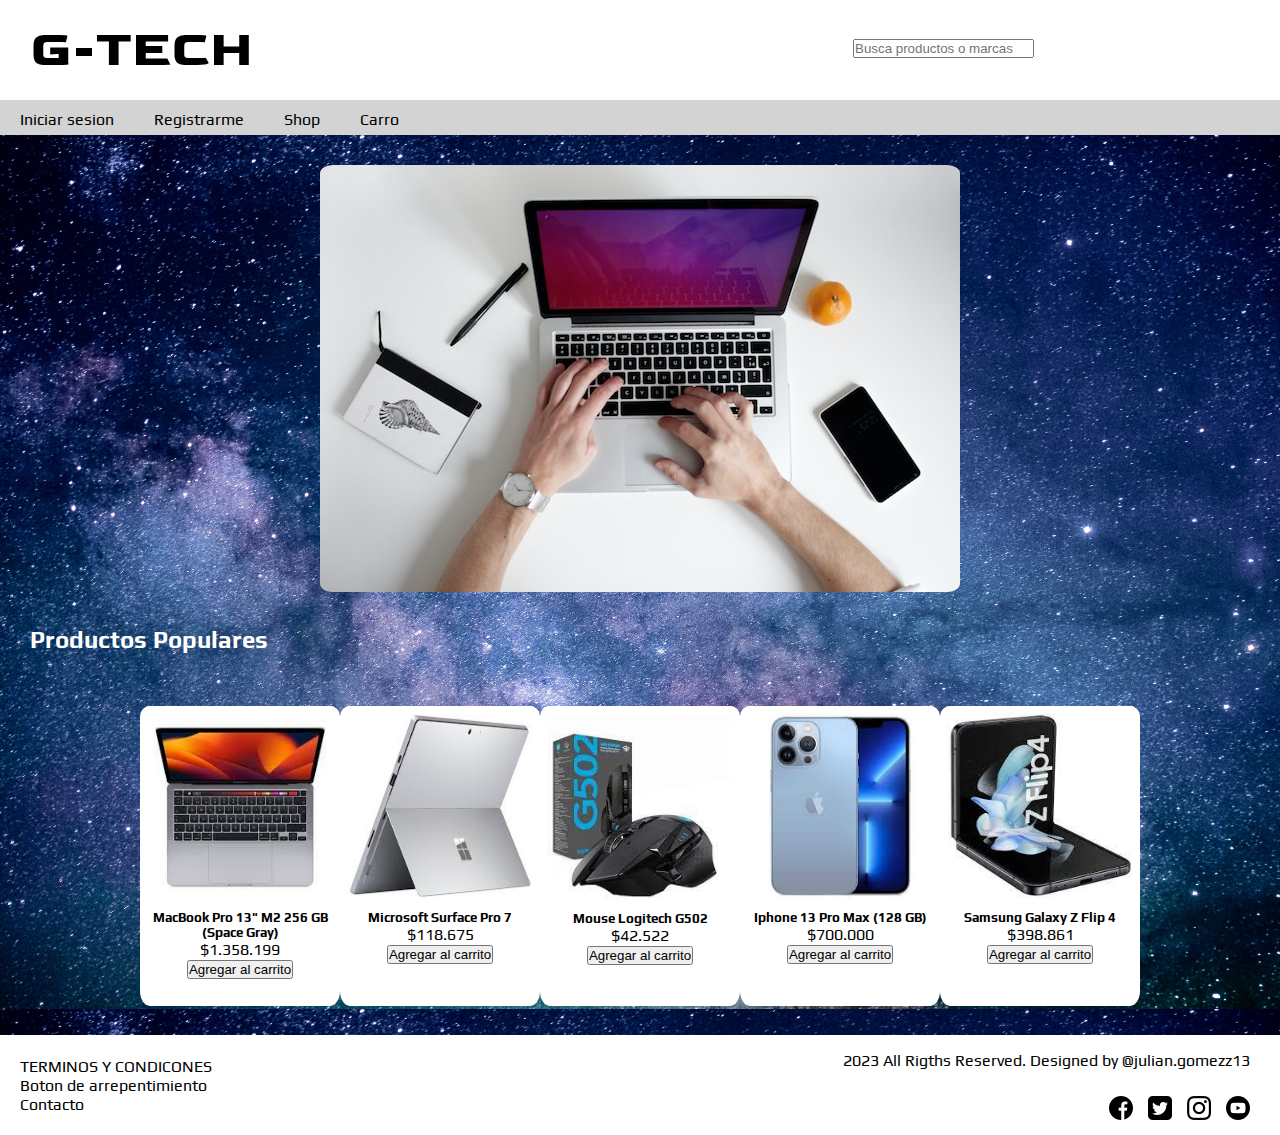
<file: index.html>
<!DOCTYPE html>
<html lang="en">

<head>
    <meta charset="UTF-8">
    <meta name="viewport" content="width=device-width, initial-scale=1.0">
    <title>G-TECH</title>
    <link rel="preconnect" href="https://fonts.googleapis.com">
    <link rel="preconnect" href="https://fonts.gstatic.com" crossorigin>
    <link href="https://fonts.googleapis.com/css2?family=Goldman&family=Play&display=swap" rel="stylesheet">
    <link rel="stylesheet" href="./css/style.css">
</head>

<body>
    <header>
        <div class="div-index">
            <h1>G-TECH</h1>
            <form action="">
                <label for="barra buscadora"></label>
                <input type="search" id="barra buscadora" placeholder="Busca productos o marcas">
            </form>
        </div>
        <nav class="headernav-index">
            <ul>
                <li>
                    <a href="./pages/iniciar-sesion.html">Iniciar sesion</a>
                </li>
                <li>
                    <a href="./pages/registrarse.html">Registrarme</a>
                </li>
                <li>
                    <a href="./pages/shop.html">Shop</a>
                </li>
                <li>
                    <a href="./pages/carro.html">Carro</a>
                </li>
            </ul>
        </nav>
    </header>
    <!-- INICIO DE MAIN -->
    <main>
        <div class="main-div">
            <section class="sectionprincipal-index">
                <div class="imagen-principal">
                    <img src="./assets/img/imagen-principal.jpg" alt="">
                </div>
            </section>
            <div class="productos-populares">
                <h2>Productos Populares</h2>
            </div>
            <section class="section-cards">
                <div class="card-1">
                    <img src="./assets/img/macbook 1.jfif" alt="">
                    <div class="card-body">
                        <h5>MacBook Pro 13" M2 256 GB (Space Gray)</h5>
                        <p>$1.358.199</p>
                        <a href=""><button>Agregar al carrito</button></a>
                    </div>
                </div>
                <div class="card-2">
                    <img src="./assets/img/microsoft surface.jfif" alt="">
                    <div class="card-body">
                        <h5>Microsoft Surface Pro 7</h5>
                        <p>$118.675</p>
                        <a href=""><button>Agregar al carrito</button></a>
                    </div>
                </div>
                <div class="card-3">
                    <img src="./assets/img/mouse-logi-card.jpg" alt="">
                    <div class="card-body">
                        <h5>Mouse Logitech G502</h5>
                        <p>$42.522</p>
                        <a href=""><button>Agregar al carrito</button></a>
                    </div>
                </div>
                <div class="card-4">
                    <img src="./assets/img/IPHONE 13 PRO MAX.jfif" alt="">
                    <div class="card-body">
                        <h5>Iphone 13 Pro Max (128 GB)</h5>
                        <p>$700.000</p>
                        <a href=""><button>Agregar al carrito</button></a>
                    </div>
                </div>
                <div class="card-5">
                    <img src="./assets/img/samsung.jfif" alt="">
                    <div class="card-body">
                        <h5>Samsung Galaxy Z Flip 4</h5>
                        <p>$398.861</p>
                        <a href=""><button>Agregar al carrito</button></a>
                    </div>
                </div>
            </section>
    </main>
    <!-- INICIO DE FOOTER -->
    <footer class="footer-index">
        <div class="footer-items">
            <ul>
                <li><a href="">TERMINOS Y CONDICONES</a></li>
                <li><a href="">Boton de arrepentimiento</a></li>
                <li><a href="">Contacto</a></li>
            </ul>
        </div>
        <div class="footer-rigths">
            <p>2023 All Rigths Reserved. Designed by @julian.gomezz13</p>
        </div>
        <div class="footer-icons">
            <ul>
                <li><a href=""><img src="./assets/img/facebook.png" alt=""></a></li>
                <li><a href=""><img src="./assets/img/signo-de-twitter.png" alt=""></a></li>
                <li><a href=""><img src="./assets/img/instagram.png" alt=""></a></li>
                <li><a href=""><img src="./assets/img/youtube.png" alt=""></a></li>
            </ul>
        </div>
    </footer>
</body>

</html>
</file>
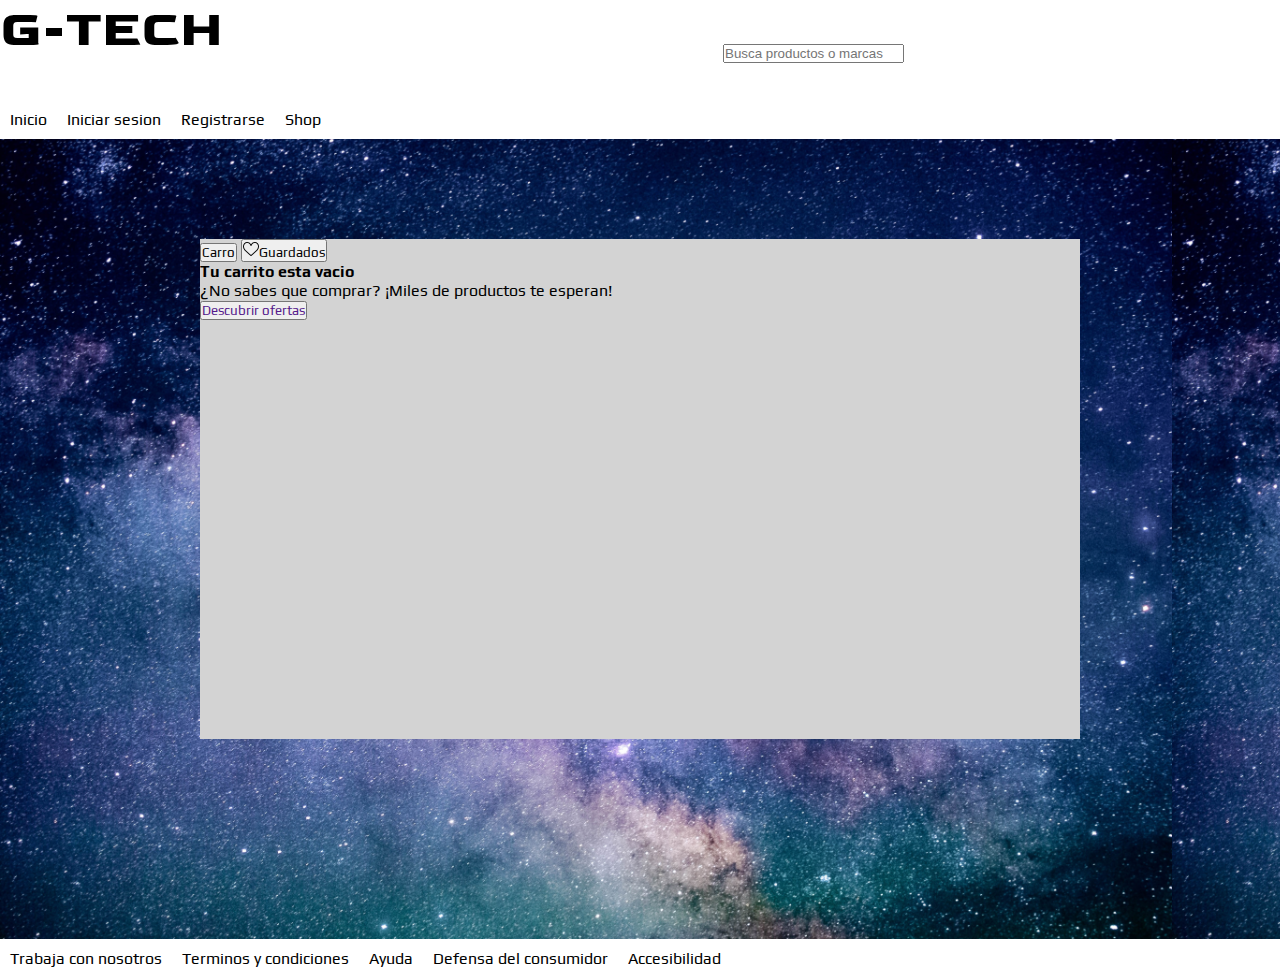
<file: pages/carro.html>
<!DOCTYPE html>
<html lang="en">
<head>
    <meta charset="UTF-8">
    <meta name="viewport" content="width=device-width, initial-scale=1.0">
    <title>G-TECH | Carro</title>
    <link rel="preconnect" href="https://fonts.googleapis.com">
    <link rel="preconnect" href="https://fonts.gstatic.com" crossorigin>
    <link href="https://fonts.googleapis.com/css2?family=Goldman&family=Play&display=swap" rel="stylesheet">
    <link rel="stylesheet" href="../css/style.css">
</head>
<body>
    <header>
            <nav class="headernav-carro">
                <h1>G-TECH</h1>
                <form action="">
                                <label for="barra buscadora"></label>
                                <input type="search" id="barra buscadora" placeholder="Busca productos o marcas">
                </form>
            </nav>
            <div class="header-carro">
                <ul>
                    <li><a href="../index.html">Inicio</a></li>
                    <li><a href="iniciar-sesion.html">Iniciar sesion</a></li>
                    <li><a href="registrarse.html">Registrarse</a></li>
                    <li><a href="shop.html">Shop</a></li>
                </ul>
            </div>
    </header>
    <!-- INICIO DE MAIN -->
    <main>
        <section class="section-principal">
            <div class="maindiv-carro">
                <button>Carro</button>
                <button><img src="../assets/img/me-gusta.png" alt="">Guardados</button>
                <h4>Tu carrito esta vacio</h4>
                <p>¿No sabes que comprar? ¡Miles de productos te esperan!</p>
                <button><a href="">Descubrir ofertas</a></button>
        </section>
    </main>
    <!-- INICIO DE FOOTER -->
    <footer>
        <section class="footer-carro">
                <ul>
                    <li><a href="">Trabaja con nosotros</a></li>
                    <li><a href="">Terminos y condiciones</a></li>
                    <li><a href="">Ayuda</a></li>
                    <li><a href="">Defensa del consumidor</a></li>
                    <li><a href="">Accesibilidad</a></li>
                </ul>
        </section>
    </footer>
</body>
</html>
</file>
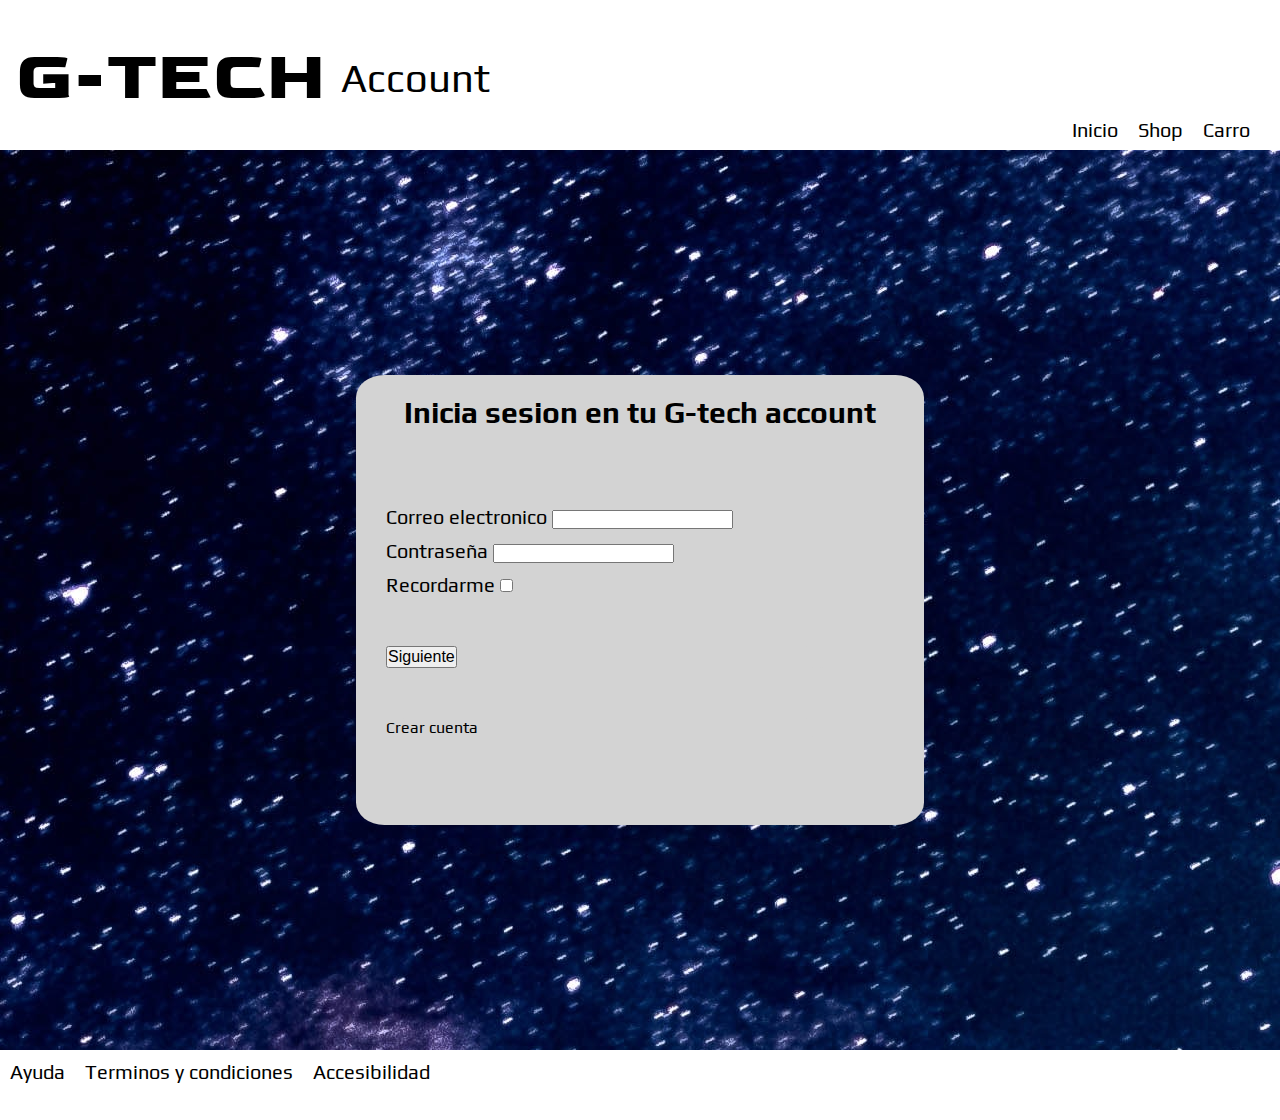
<file: pages/iniciar-sesion.html>
<!DOCTYPE html>
<html lang="en">

<head>
    <meta charset="UTF-8">
    <meta name="viewport" content="width=device-width, initial-scale=1.0">
    <title>G-TECH | Iniciar Sesion</title>
    <link rel="preconnect" href="https://fonts.googleapis.com">
    <link rel="preconnect" href="https://fonts.gstatic.com" crossorigin>
    <link href="https://fonts.googleapis.com/css2?family=Goldman&family=Play&display=swap" rel="stylesheet">
    <link rel="stylesheet" href="../css/style.css">
</head>

<body>
    <header class="header-iniciar">
        <div class="div-iniciar">
            <h1>G-TECH</h1>
            <p>Account</p>
        </div>
        <section class="navbar-iniciar">
            <ul>
                <li><a href="../index.html">Inicio</a></li>
                <li><a href="shop.html">Shop</a></li>
                <li><a href="carro.html">Carro</a></li>
            </ul>
        </section>
    </header>
    <!-- INICIO DE MAIN -->
    <main>
        <section class="sectionprincipal-iniciarsesion">
            <div>
                <h2>Inicia sesion en tu G-tech account</h2>
                <form action="">
                                    <ul>
                                        <li>
                                        <label for="mail">Correo electronico</label>
                                        <input type="email" id="mail">
                                        </li>
                                        <li>
                                        <label for="contraseña">Contraseña</label>
                                        <input type="password" id="contraseña">
                                        </li>
                                        <li>
                                        <label for="recordar">Recordarme</label>
                                        <input type="checkbox" id="recordar">
                                        </li>
                                    </ul>
                    </form>
                    <div>
                        <button><a href="">Siguiente</a></button>
                    </div>
                    <div>
                        <a href="registrarse.html">Crear cuenta</a>
                    </div>
            </div>
        </section>
    </main>
    <!-- INICIO DE FOOTER -->
    <footer>
        <section class="footer-iniciar">
            <ul>
                <li><a href="">Ayuda</a></li>
                <li><a href="">Terminos y condiciones</a></li>
                <li><a href="">Accesibilidad</a></li>
            </ul>
        </section>
    </footer>
</html>
</file>
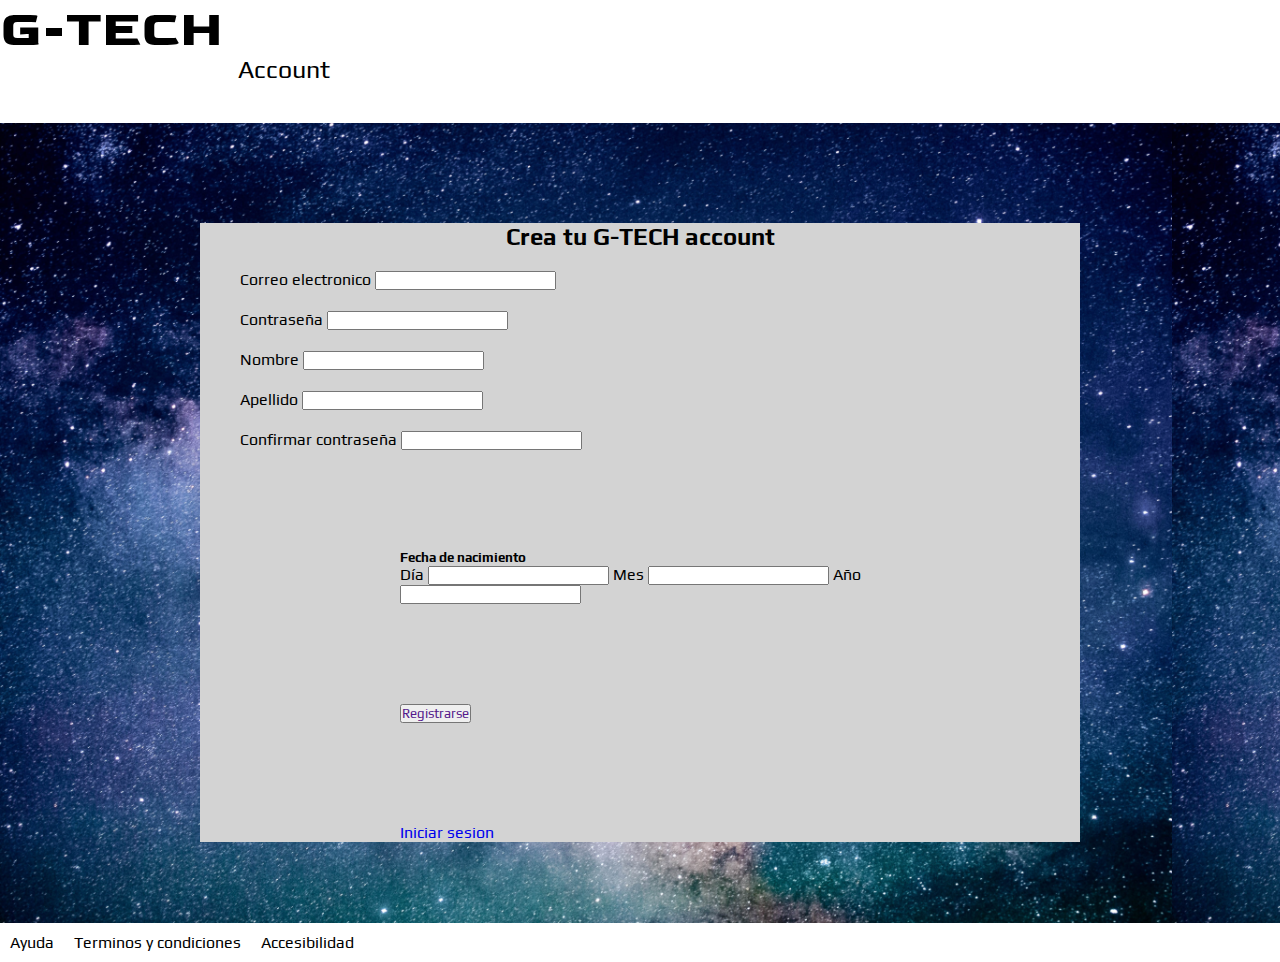
<file: pages/registrarse.html>
<!DOCTYPE html>
<html lang="en">
<head>
    <meta charset="UTF-8">
    <meta name="viewport" content="width=device-width, initial-scale=1.0">
    <title>G-TECH | Registrarse</title>
    <link rel="preconnect" href="https://fonts.googleapis.com">
    <link rel="preconnect" href="https://fonts.gstatic.com" crossorigin>
    <link href="https://fonts.googleapis.com/css2?family=Goldman&family=Play&display=swap" rel="stylesheet">
    <link rel="stylesheet" href="../css/style.css">
</head>
<body>
    <header>
        <div class="div-regi">
            <h1>G-TECH</h1>
            <p>Account</p>
        </div>
        <section class="header-regi">
                    <ul>
                        <li><a href="../index.html">Inicio</a></li>
                        <li><a href="shop.html">Shop</a></li>
                        <li><a href="carro.html">Carro</a></li>
                    </ul>
                
        </section>
    <!-- INICIO DE MAIN -->
    <main>
        <section class="section-principal">
                <div>
                    <h2>Crea tu G-TECH account</h2>
                    <form action="">
                                    <ul>
                                        <li>
                                            <label for="">Correo electronico</label>
                                            <input type="email">
                                        </li>
                                        <li>
                                            <label for="">Contraseña</label>
                                            <input type="password">
                                        </li>
                                        <li>
                                            <label for="">Nombre</label>
                                            <input type="text">
                                        </li>
                                        <li>
                                            <label for="">Apellido</label>
                                            <input type="text">
                                        </li>
                                        <li>
                                            <label for="">Confirmar contraseña</label>
                                            <input type="password">
                                        </li>
                                    </ul>
                                <div>
                                    <h5>Fecha de nacimiento</h5>
                                    <label for="dia">Día</label>
                                    <input type="number" id="dia">
                                    <label for="mes">Mes</label>
                                    <input type="number" id="mes">
                                    <label for="año">Año</label>
                                    <input type="number" id="año">
                                </div>
                            </form>
                        <div>
                            <button><a href="">Registrarse</a></button>
                        </div>
                        <div>
                            <a href="iniciar-sesion.html">Iniciar sesion</a>
                        </div>
        </section>
    </main>
    <!-- INICIO DE FOOTER -->
    <footer>
        <section class="footer-regi">
                <ul>
                    <li><a href="">Ayuda</a></li>
                    <li><a href="">Terminos y condiciones</a></li>
                    <li><a href="">Accesibilidad</a></li>
                </ul>
        </section>
    </footer>
</body>
</html>
</file>
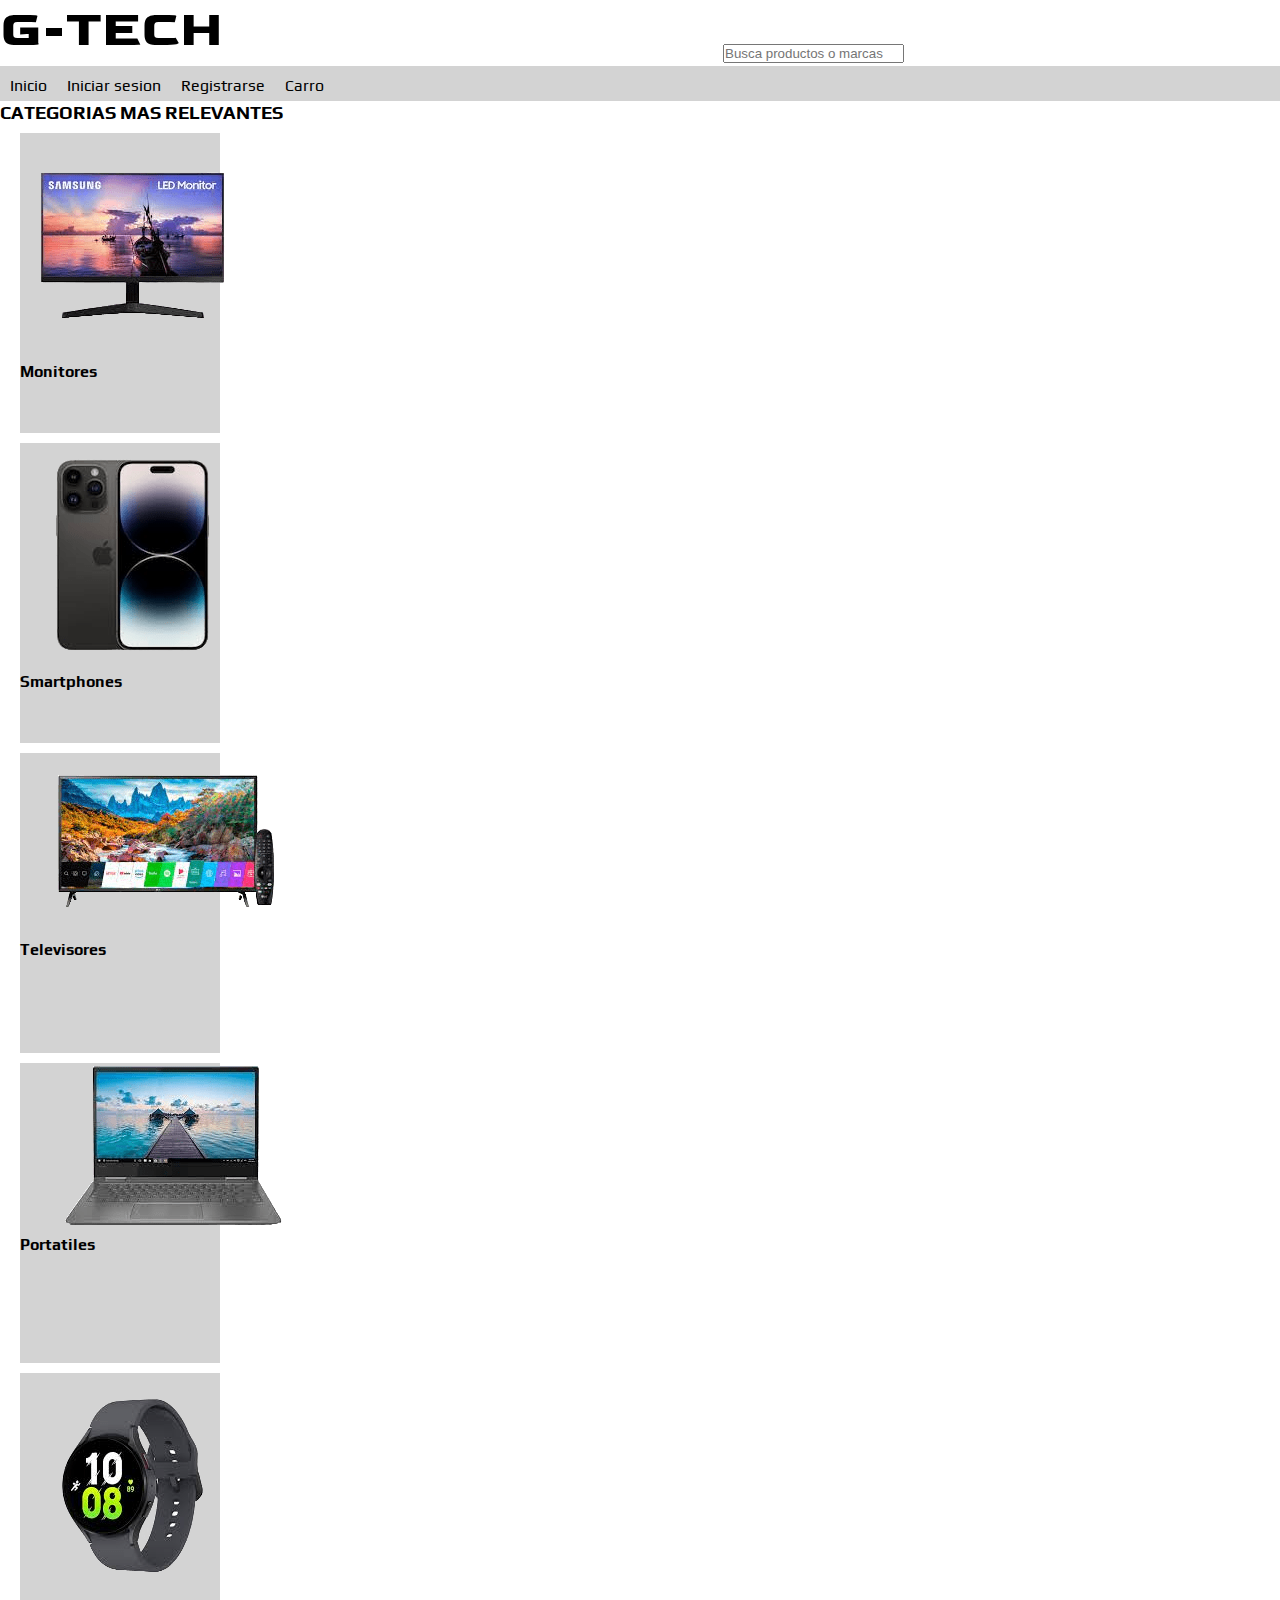
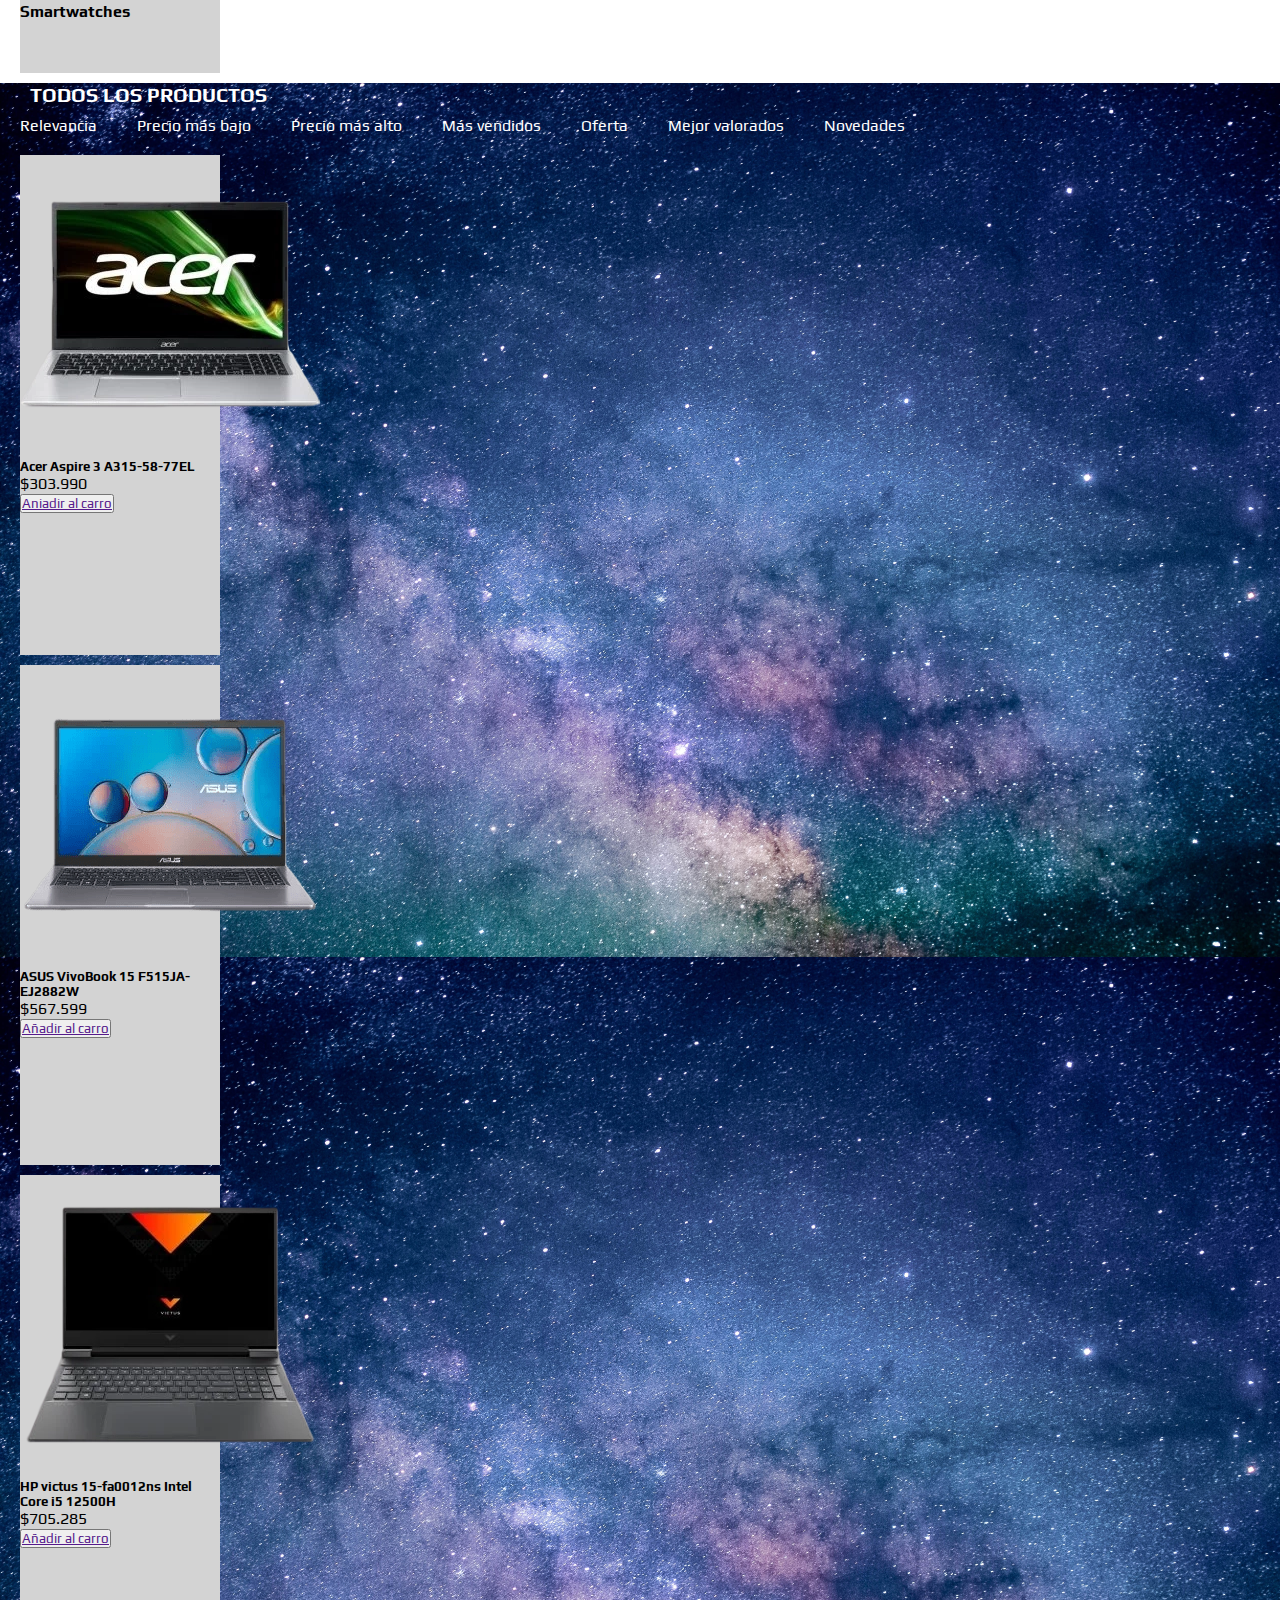
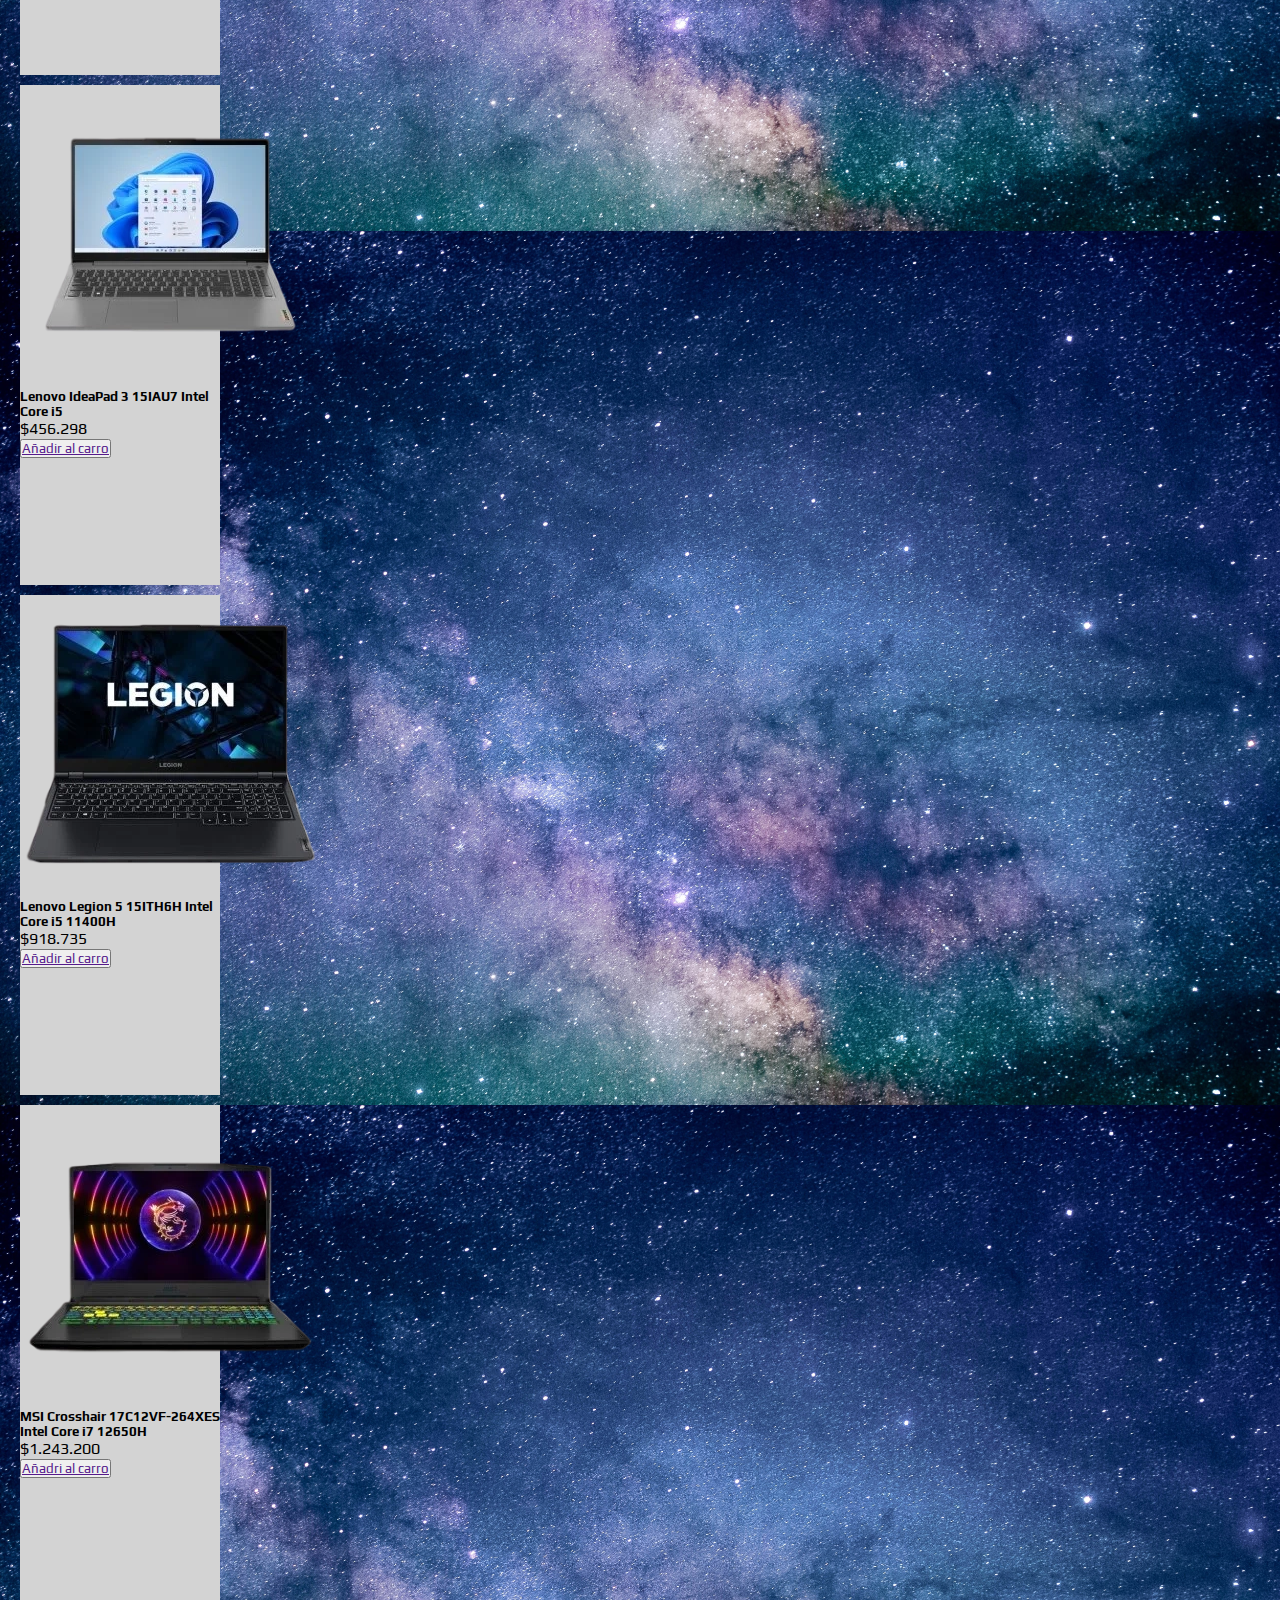
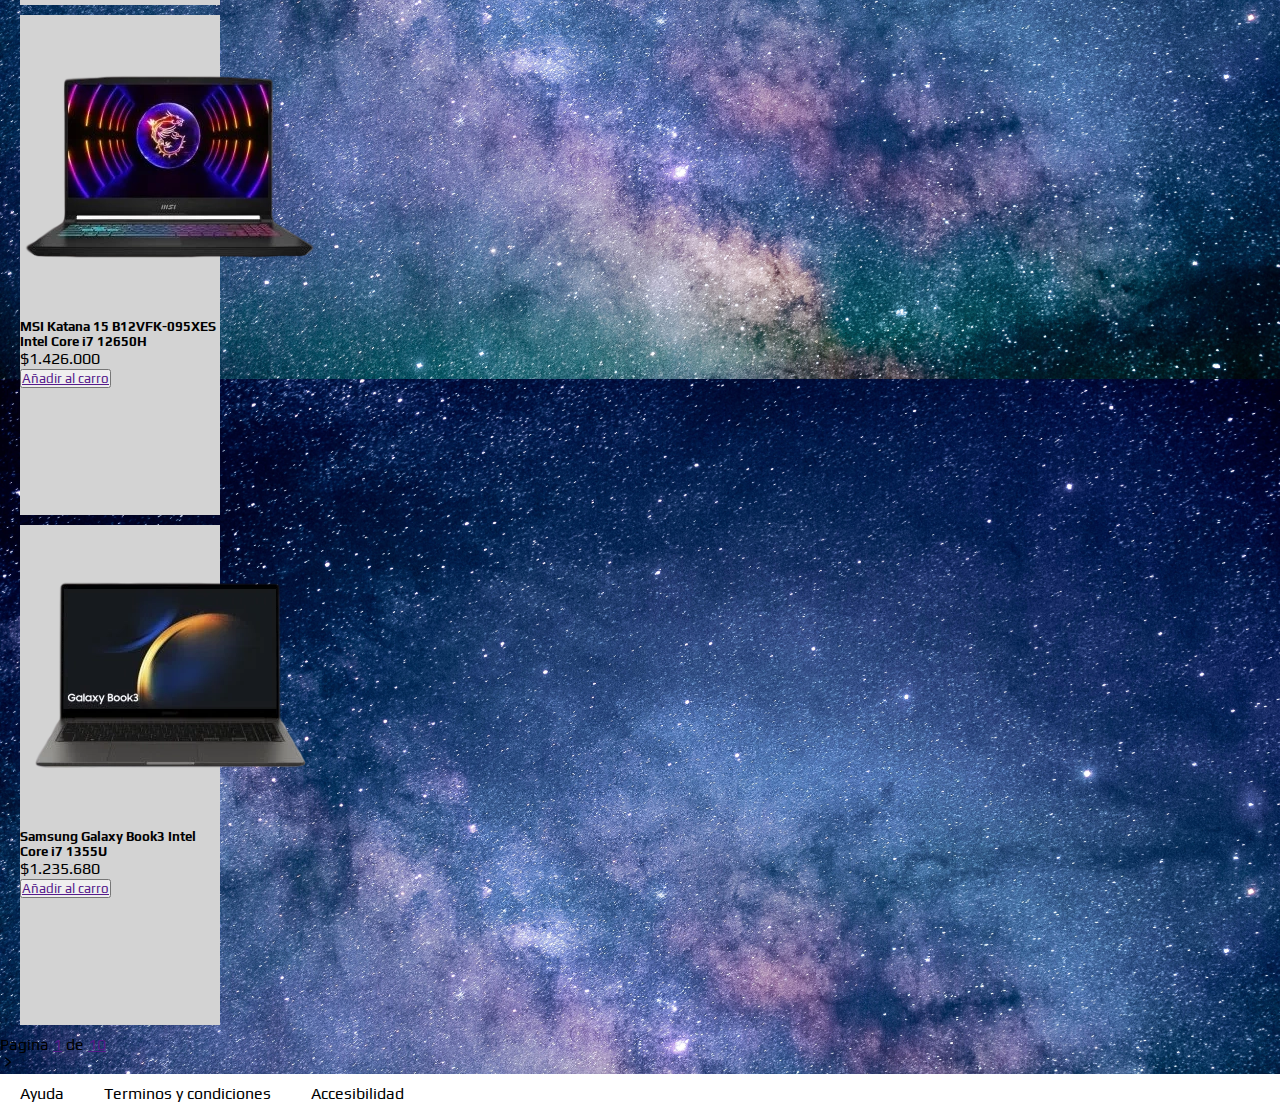
<file: pages/shop.html>
<!DOCTYPE html>
<html lang="en">
<head>
    <meta charset="UTF-8">
    <meta name="viewport" content="width=device-width, initial-scale=1.0">
    <title>G-TECH | Shop</title>
    <link rel="preconnect" href="https://fonts.googleapis.com">
    <link rel="preconnect" href="https://fonts.gstatic.com" crossorigin>
    <link href="https://fonts.googleapis.com/css2?family=Goldman&family=Play&display=swap" rel="stylesheet">
    <link rel="stylesheet" href="../css/style.css">
</head>
<body>
    <header>
            <nav class="headernav-shop">
                <h1>G-TECH</h1>
                <form action="">
                                <label for="barra buscadora"></label>
                                <input type="search" id="barra buscadora" placeholder="Busca productos o marcas">
                </form>
            </nav>
                <div class="maindiv-shop">
                    <ul>
                        <li><a href="../index.html">Inicio</a></li>
                        <li><a href="iniciar-sesion.html">Iniciar sesion</a></li>
                        <li><a href="registrarse.html">Registrarse</a></li>
                        <li><a href="carro.html">Carro</a></li>
                    </ul>
                </div>
    </header>
            <!-- INICIO DE MAIN -->
            <main>
                <section class="sectioncat-shop">
                    <h3>CATEGORIAS MAS RELEVANTES</h3>
                    <div class="cards-shop">
                        <img src="../assets/img/monitores-categorie.png" alt="">
                        <h4>Monitores</h4>
                    </div>
                    <div class="cards-shop">
                        <img src="../assets/img/smartphones-categorie.png" alt="">
                        <h4>Smartphones</h4>
                    </div>
                    <div class="cards-shop">
                        <img src="../assets/img/televisores-categorie.png" alt="">
                        <h4>Televisores</h4>
                    </div>
                    <div class="cards-shop">
                        <img src="../assets/img/portatiles categorie.png" alt="">
                        <h4>Portatiles</h4>
                    </div>
                    <div class="cards-shop">
                        <img src="../assets/img/smartwatch-categorie.png" alt="">
                        <h4>Smartwatches</h4>
                    </div>
                </section>
                <section class="section-products">
                        <h3>TODOS LOS PRODUCTOS</h3>
                        <div>
                            <ul>
                                <li>Relevancia</li>
                                <li>Precio más bajo</li>
                                <li>Precio más alto</li>
                                <li>Más vendidos</li>
                                <li>Oferta</li>
                                <li>Mejor valorados</li>
                                <li>Novedades</li>
                            </ul>
                        </div>
                        <div class="cards-products">
                            <img src="../assets/img/acer-aspire3-transformed.png" alt="">
                            <h5>Acer Aspire 3 A315-58-77EL</h5>
                            <p>$303.990</p>
                            <button><a href="">Aniadir al carro</a></button>
                        </div>
                        <div class="cards-products">
                            <img src="../assets/img/asus-vivobook-15-transformed.png" alt="">
                            <h5>ASUS VivoBook 15 F515JA-EJ2882W</h5>
                            <p>$567.599</p>
                            <button><a href="">Añadir al carro</a></button>
                        </div>
                        <div class="cards-products">
                            <img src="../assets/img/hp-victus-transformed.png" alt="">
                            <h5>HP victus 15-fa0012ns Intel Core i5 12500H</h5>
                            <p>$705.285</p>
                            <button><a href="">Añadir al carro</a></button>
                        </div>
                        <div class="cards-products">
                            <img src="../assets/img/lenovo-ideapad-3-transformed.png" alt="">
                            <h5>Lenovo IdeaPad 3 15IAU7 Intel Core i5</h5>
                            <p>$456.298</p>
                            <button><a href="">Añadir al carro</a></button>
                        </div>
                        <div class="cards-products">
                            <img src="../assets/img/lenovo-legion5-transformed.png" alt="">
                            <h5>Lenovo Legion 5 15ITH6H Intel Core i5 11400H</h5>
                            <p>$918.735</p>
                            <button><a href="">Añadir al carro</a></button>
                        </div>
                        <div class="cards-products">
                            <img src="../assets/img/msi-crosshair17-jpg-transformed.png" alt="">
                            <h5>MSI Crosshair 17C12VF-264XES Intel Core i7 12650H</h5>
                            <p>$1.243.200</p>
                            <button><a href="">Añadri al carro</a></button>
                        </div>
                        <div class="cards-products">
                            <img src="../assets/img/msi-katana15-b12-transformed.png" alt="">
                            <h5>MSI Katana 15 B12VFK-095XES Intel Core i7 12650H</h5>
                            <p>$1.426.000</p>
                            <button><a href="">Añadir al carro</a></button>
                        </div>
                        <div class="cards-products">
                            <img src="../assets/img/samsung-galaxy-book3-transformed.png" alt="">
                            <h5>Samsung Galaxy Book3 Intel Core i7 1355U</h5>
                            <p>$1.235.680</p>
                            <button><a href="">Añadir al carro</a></button>
                        </div>
                        <p>Pagina <a href="">1</a> de <a href="">10</a></p>
                        <img src="../assets/img/proximo.png" alt="">
                </section>
            </main>
            <!-- INICIO DE FOOTER -->
            <footer class="footer-shop">
                <ul>
                    <li><a href="">Ayuda</a></li>
                    <li><a href="">Terminos y condiciones</a></li>
                    <li><a href="">Accesibilidad</a></li>
                </ul>
            </footer>
</body>
</html>
</file>
<file: css/style.css>
/*FUENTES
font-family: 'Goldman', cursive;
font-family: 'Play', sans-serif;
*/

/*INDEX.HTML*/

* {
    margin: 0;
    padding: 0;
    box-sizing: border-box;
}

.div-index {
    width: 100%;
    height: 6.25rem;
    display: flex;
    font-size: 25px;
    font-family: 'Goldman', cursive;
}

.div-index h1 {
    align-self: center;
    margin-left: 1.875rem;
}

.div-index form {
    margin: 30px 0px 30px 37.5rem;
}

.headernav-index {
    width: 100%;
    height: 2.1875rem;
    background-color: lightgray;
    font-family: 'Play', sans-serif;
}

.headernav-index ul li {
    list-style: none;
    margin: .625rem 1.25rem .625rem 1.25rem;
}

.headernav-index ul {
    display: flex;
}

.headernav-index ul li a {
    text-decoration: none;
    color: black;
}

.main-div {
    width: 100%;
    height: 100vh;
    background-size: contain;
    background-image: url(../assets/img/galaxy-fondo-grande.jpg);
}

.sectionprincipal-index {
    display: grid;
    grid-template-columns: repeat(3, 1fr);
}

.imagen-principal {
    margin-top: 1.875rem;
    grid-column: 2/3;
}

.imagen-principal img {
    border-radius: 2%;
}

.flecha-izq {
    position: relative;
}

.productos-populares {
    height: 3.125rem;
    color: white;
    margin-top: 1.875rem;
    margin-left: 1.875rem;
    font-family: 'Play', sans-serif;
}

.section-cards {
    margin-top: 1.875rem;
    display: grid;
    grid-template-columns: repeat(7, 1fr);
    grid-template-rows: 18.75rem;
    margin-bottom: 2.5rem;
}

.card-1 {
    border-radius: 5%;
    grid-column: 2/3;
    background-color: white;
    width: 12.5rem;
    height: 18.75rem;
    font-family: 'Play', sans-serif;
    text-align: center;
}

.card-1 img {
    width: 12.5rem;
    border-radius: 5%;
}

.card-2 {
    border-radius: 5%;
    grid-column: 3/4;
    background-color: white;
    width: 12.5rem;
    height: 18.75rem;
    font-family: 'Play', sans-serif;
    text-align: center;
}

.card-2 img {
    height: 12.5rem;
    width: 12.5rem;
    border-radius: 5%;
}

.card-3 {
    border-radius: 5%;
    grid-column: 4/5;
    background-color: white;
    width: 12.5rem;
    height: 18.75rem;
    font-family: 'Play', sans-serif;
    text-align: center;
}

.card-3 img {
    width: 12.5rem;
    border-radius: 5%;
}

.card-4 {
    border-radius: 5%;
    grid-column: 5/6;
    background-color: white;
    width: 12.5rem;
    height: 18.75rem;
    font-family: 'Play', sans-serif;
    text-align: center;
}

.card-4 img {
    width: 12.5rem;
    border-radius: 5%;
    height: 12.5rem;
}

.card-5 {
    border-radius: 5%;
    grid-column: 6/7;
    background-color: white;
    width: 12.5rem;
    height: 18.75rem;
    font-family: 'Play', sans-serif;
    text-align: center;
}

.card-5 img {
    width: 12.5rem;
    border-radius: 5%;
    height: 12.5rem;
}

.footer-index {
    display: grid;
    grid-template-columns: repeat(8, 1fr);
    grid-template-rows: 3.125rem 3.125rem;
}

.footer-items {
    margin-left: 1.25rem;
    justify-self: start;
    align-self: center;
    grid-column: 1/3;
    grid-row: 1/3;
}

.footer-items ul {
    list-style: none;
}

.footer-items ul li a {
    text-decoration: none;
    color: black;
    font-family: 'Play', sans-serif;
}

.footer-rigths {
    margin-right: 1.875rem;
    justify-self: end;
    align-self: center;
    grid-column: 6/9;
    grid-row: 1/2;
    font-family: 'Play', sans-serif;
}


.footer-icons {
    margin-right: 1.875rem;
    justify-self: end;
    align-self: center;
    grid-column: 6/9;
    grid-row: 2/3;
}

.footer-icons ul {
    display: flex;
    gap: .9375rem;
    list-style: none;
}




/*REGISTRARSE.HTML*/
/*REGISTRARSE.HTML*/
/*REGISTRARSE.HTML*/
/*REGISTRARSE.HTML*/


.div-regi {
    display: flex;
    font-size: 25px;
    font-family: 'Goldman', cursive;
}

.div-regi p {
    margin-top: 3.4375rem;
    margin-left: .9375rem;
    font-family: 'Play', sans-serif;
}

.header-regi ul {
    list-style: none;
    display: flex;
    margin-left: 100rem;
}

.header-regi ul li {
    margin: .625rem 1.25rem .625rem 1.25rem;
}

.header-regi ul li a {
    text-decoration: none;
    font-family: 'Play', sans-serif;
    color: black;
}

.section-principal {
    width: 100%;
    height: 50rem;
    background-image: url(../assets/img/galaxy-fondo-grande.jpg);
    background-size: contain;
    overflow: hidden;
}

.section-principal div {
    background-color: lightgrey;
    background-position: center;
    margin: 100px 200px 100px 200px;
}

.section-principal h2 {
    text-align: center;
    font-family: 'Play', sans-serif;
}

.section-principal form ul {
    list-style: none;
}

.section-principal form ul li {
    margin: 1.25rem 0rem 1.25rem 2.5rem;
    font-family: 'Play', sans-serif;
}

.section-principal div button {
    font-family: 'Play', sans-serif;
}

.section-principal div a {
    font-family: 'Play', sans-serif;
    text-decoration: none;
}

.section-principal div form div h5 {
    font-family: 'Play', sans-serif;
}

.section-principal div form div label {
    font-family: 'Play', sans-serif;
}

.footer-regi ul {
    list-style: none;
    display: flex;
}

.footer-regi ul li {
    margin: .625rem .625rem .625rem .625rem;
}

.footer-regi ul li a {
    text-decoration: none;
    font-family: 'Play', sans-serif;
    color: black;
}


/*INICIAR SESION.HTML*/
/*INICIAR SESION.HTML*/
/*INICIAR SESION.HTML*/
/*INICIAR SESION.HTML*/

.div-iniciar {
    grid-column: 1/4;
    grid-row: 1/3;
    justify-self: start;
    display: flex;
    font-size: 25px;
    font-family: 'Goldman', cursive;
}

.div-iniciar h1 {
    margin-top: 2.1875rem;
    margin-left: .9375rem;
}

.div-iniciar p {
    margin-top: 3.4375rem;
    margin-left: .9375rem;
    font-family: 'Play', sans-serif;
}

.header-iniciar {
    width: 100%;
    height: 9.375rem;
    display: grid;
    grid-template-columns: 20% 20% 20% 20% 20%;
    grid-template-rows: 4.6875rem 4.6875rem;
}

.navbar-iniciar {
    grid-column: 4/6;
    grid-row: 2/3;
    align-self: center;
    justify-self: end;
    margin-right: 1.875rem;
    margin-top: 2.1875rem;
}

.navbar-iniciar ul {
    display: flex;
    gap: 1.25rem;
    list-style: none;
}

.navbar-iniciar ul li a {
    text-decoration: none;
    color: black;
    font-family: 'Play', sans-serif;

}


.sectionprincipal-iniciarsesion {
    display: grid;
    grid-template-columns: 20% 20% 20% 20% 20%;
    grid-template-rows: repeat(4, 1fr);
    height: 100vh;
    background-image: url(../assets/img/galaxy-fondo-grande.jpg);
}

.sectionprincipal-iniciarsesion div {
    font-family: 'Play', sans-serif;
    background-color: lightgrey;
    grid-column: 2/5;
    grid-row: 2/4;
    border-radius: 5%;
}

.sectionprincipal-iniciarsesion div h2 {
    text-align: center;
    height: 6.25rem;
    margin-top: 1.25rem;
}

.sectionprincipal-iniciarsesion div form ul {
    list-style: none;
    margin-left: 1.875rem;
}

.sectionprincipal-iniciarsesion div form ul li {
    margin-top: .625rem;
}

.sectionprincipal-iniciarsesion div div {
    margin-left: 1.875rem;
    margin-top: 3.125rem;
}

.footer-iniciar {
    height: 4.375rem;
}

.footer-iniciar ul {
    list-style: none;
    display: flex;
}

.footer-iniciar ul li {
    margin: .625rem .625rem .625rem .625rem;
}

.footer-iniciar ul li a {
    text-decoration: none;
    font-family: 'Play', sans-serif;
    color: black;
}

/*CARRO.HMTL*/

.headernav-carro {
    font-family: 'Goldman', cursive;
    font-size: 25px;
    display: flex;
    width: 100%;
    height: 6.25rem;
}

.headernav-carro form {
    margin-left: 31.25rem;
    margin-top: 2.1875rem;
}

.header-carro ul {
    display: flex;
    list-style: none;
}

.header-carro ul li {
    margin: .625rem .625rem .625rem .625rem;
}

.header-carro ul li a {
    text-decoration: none;
    font-family: 'Play', sans-serif;
    color: black;
}

.maindiv-carro {
    font-family: 'Play', sans-serif;
    height: 31.25rem;
}

.footer-carro ul {
    list-style: none;
    display: flex;
    font-family: 'Play', sans-serif;
}

.footer-carro ul li {
    margin: .625rem .625rem .625rem .625rem;
}

.footer-carro ul li a {
    text-decoration: none;
    color: black;
}

/*SHOP.HTML*/

.headernav-shop {
    display: flex;
    font-family: 'Goldman', cursive;
    font-size: 25px;
}

.headernav-shop form {
    margin-left: 31.25rem;
    margin-top: 2.1875rem;
}

.maindiv-shop {
    height: 2.1875rem;
    background-color: lightgray;
}

.maindiv-shop ul {
    list-style: none;
    display: flex
}

.maindiv-shop ul li {
    margin: .625rem .625rem .625rem .625rem;
    font-family: 'Play', sans-serif;
}

.maindiv-shop ul li a {
    text-decoration: none;
    color: black;
}

.sectioncat-shop h3 {
    font-family: 'Play', sans-serif;
    display: flex;
    width: 100%;
}

.cards-shop {
    width: 12.5rem;
    height: 18.75rem;
    background-color: lightgray;
    margin: .625rem 1.25rem .625rem 1.25rem;
    font-family: 'Play', sans-serif;
}

.section-products {
    background-image: url(../assets/img/galaxy-fondo-grande.jpg);
    background-size: contain;
    height: 100%;
    font-family: 'Play', sans-serif;
}

.section-products h3 {
    color: white;
    font-family: 'Play', sans-serif;
    font-size: 1.25rem;
    margin-left: 1.875rem;
}

.section-products div ul {
    list-style: none;
    display: flex;
    color: white;
}

.section-products div ul li {
    margin: .625rem 1.25rem .625rem 1.25rem;
}

.cards-products {
    background-color: lightgray;
    width: 12.5rem;
    height: 31.25rem;
    margin: .625rem 1.25rem .625rem 1.25rem;
    font-family: 'Play', sans-serif;
}

.cards-products button {
    font-family: 'Play', sans-serif;
}

.footer-shop ul {
    display: flex;
    list-style: none;
}

.footer-shop ul li {
    font-family: 'Play', sans-serif;
    margin: .625rem 1.25rem .625rem 1.25rem;
}

.footer-shop ul li a {
    text-decoration: none;
    color: black;
}

/*MEDIA-QUERIES*/

/* MEDIDAS

320px
375px
425px
768px
1024px
1440px

*/


/**MEDIA QUERIES INDEX.HTML**/
/**MEDIA QUERIES INDEX.HTML**/
/**MEDIA QUERIES INDEX.HTML**/
/**MEDIA QUERIES INDEX.HTML**/

@media (max-width:1024px) {


    .div-index form {
        margin: 30px 0px 30px 12.5rem;
    }

    .section-cards {
        gap: .9375rem;
    }



    .card-1 {
        width: 11.25rem;
        height: 15.625rem;
    }

    .card-1 img {
        width: 11.25rem;
        height: 10rem;
    }

    .card-2 {
        width: 11.25rem;
        height: 15.625rem;
    }

    .card-2 img {
        width: 11.25rem;
        height: 11.25rem;
    }

    .card-3 {
        width: 11.25rem;
        height: 15.625rem;
    }

    .card-3 img {
        width: 11.25rem;
    }

    .card-4 {
        width: 11.25rem;
        height: 15.625rem;
    }

    .card-4 img {
        width: 11.25rem;
        height: 11.25rem;
    }

    .card-5 {
        width: 11.25rem;
        height: 15.625rem;
    }

    .card-5 img {
        width: 11.25rem;
        height: 11.25rem;
    }

    .productos-populares h2 {
        font-size: 1.25rem;
    }

    .footer-rigths {
        grid-row: 1/3;
        margin-bottom: 1.5625rem;
        margin-left: 4.375rem;
    }
}

@media (max-width:768px) {

    .div-index h1 {
        font-size: 2.5rem;
    }

    .div-index form {
        margin: 30px 0px 30px 6.25rem;
    }

    .headernav-index ul li a {
        font-size: .9375rem;
    }

    .productos-populares h2 {
        font-size: 1.125rem
    }

    .section-cards {
        gap: 1.25rem;
    }

    .card-1 {
        width: 8.125rem;
        height: 14.375rem;
        font-size: .9375rem;
    }

    .card-1 img {
        width: 8.125rem;
        height: 9.0625rem;
    }

    .card-2 {
        width: 8.125rem;
        height: 14.375rem;
        font-size: .9375rem;
    }

    .card-2 img {
        width: 8.125rem;
        height: 9.0625rem;
    }

    .card-3 {
        width: 8.125rem;
        height: 14.375rem;
        font-size: .9375rem;
    }

    .card-3 img {
        width: 8.125rem;
        height: 9.0625rem;
    }

    .card-4 {
        width: 8.125rem;
        height: 14.375rem;
        font-size: .9375rem;
    }

    .card-4 img {
        width: 8.125rem;
        height: 9.0625rem;
    }

    .card-5 {
        width: 8.125rem;
        height: 14.375rem;
        font-size: .9375rem;
    }

    .card-5 img {
        width: 8.125rem;
        height: 9.0625rem;
    }

    .footer-rigths {
        display: flex;
        font-size: .875rem;
        grid-column: 5/9;
        grid-row: 1/3;
        margin-bottom: 2.1875rem;
        margin-left: 6.25rem;
    }

    .footer-items ul li a {
        font-size: .875rem;
        grid-column: 1/4;
    }
}

@media (max-width:425px) {

    .div-index {
        display: grid;
        grid-template-columns: repeat(4, 1fr);
        grid-template-rows: 2.5rem 2.5rem;
        height: 5rem;
    }

    .div-index h1 {
        grid-column: 1/3;
        grid-row: 1/3;
        font-size: 1.5625rem;
        align-self: center;
    }

    .div-index form {
        grid-column: 2/5;
        grid-row: 1/3;
        align-self: center;
        justify-self: start;
        width: 6.25rem;
    }

    .headernav-index ul li a {
        font-size: .875rem;
    }

    .headernav-index ul {
        justify-content: space-between;
    }

    .imagen-principal img {
        width: 18.75rem;
    }

    .section-cards {
        grid-template-columns: 50% 50%;
        grid-template-rows: 15.625rem 14.375rem;
        column-gap: 0%;
        row-gap: 0%;
    }

    .card-1 {
        grid-column: 1/2;
        grid-row: 1/2;
        width: 8.75rem;
        height: 14.375rem;
        font-size: .9375rem;
        justify-self: center;
    }

    .card-1 img {
        width: 8.75rem;
        height: 9.0625rem;
    }

    .card-2 {
        grid-column: 2/3;
        grid-row: 1/2;
        width: 8.75rem;
        height: 14.375rem;
        font-size: .9375rem;
        justify-self: center;
    }

    .card-2 img {
        width: 8.75rem;
        height: 9.0625rem;
    }

    .card-3 {
        grid-column: 1/2;
        grid-row: 2/3;
        width: 8.75rem;
        height: 14.375rem;
        font-size: .9375rem;
        justify-self: center;
    }

    .card-3 img {
        width: 8.75rem;
        height: 9.0625rem;
    }

    .card-4 {
        grid-column: 2/3;
        grid-row: 2/3;
        width: 8.75rem;
        height: 14.375rem;
        font-size: .9375rem;
        justify-self: center;
    }

    .card-4 img {
        width: 8.75rem;
        height: 9.0625rem;
    }

    .card-5 {
        display: none;
        width: 1.25rem;
        height: 14.375rem;
        font-size: .9375rem;
    }

    .card-5 img {
        display: none;
        width: 1.25rem;
        height: 9.0625rem;
    }

    .footer-items {
        grid-column: 1/5;
    }

    .footer-items ul li a {
        font-size: .8125rem;
    }

    .footer-rigths {
        display: none;
        font-size: .8125rem;
        grid-column: 4/9;
        grid-row: 1/3;
    }

    .footer-icons {
        display: none;
    }
}

@media (max-width:375px) {

    .div-index h1 {
        grid-column: 1/5;
        grid-row: 1/2;
        align-self: center;
        justify-self: center;
        margin-left: 0rem;
    }

    .div-index form {
        grid-column: 1/5;
        grid-row: 2/3;
        align-self: center;
        justify-self: center;
        margin-left: 0rem;
        margin-right: 4.375rem;
    }


    .headernav-index ul {
        gap: .625rem;
    }

    .imagen-principal {
        display: none;
    }

    .main-div {
        height: 40.625rem;
    }

}

@media (max-width:320px) {

    .div-index {
        background-color: black;
    }

    .div-index h1 {
        color: white;
    }

    .headernav-index {
        height: 12.5rem;
        background-color: black;
    }

    .headernav-index ul {
        flex-direction: column;
        text-align: center;
    }

    .headernav-index ul li a {
        font-size: 1rem;
        color: white;
    }

    .main-div {
        height: 81.25rem;
    }

    .section-cards {
        grid-template-columns: 100%;
        grid-template-rows: repeat(4, 18.75rem);
    }

    .card-1 {
        grid-column: 1/2;
        grid-row: 1/2;
        width: 12.5rem;
        height: 15.625rem;
        font-size: 1rem;
        justify-self: center;
    }

    .card-1 img {
        width: 8.75rem;
        height: 9.0625rem;
    }

    .card-2 {
        grid-column: 1/2;
        grid-row: 2/3;
        width: 12.5rem;
        height: 14.375rem;
        font-size: 1rem;
        justify-self: center;
    }

    .card-2 img {
        width: 9.375rem;
        height: 9.0625rem;
    }

    .card-3 {
        grid-column: 1/2;
        grid-row: 3/4;
        width: 12.5rem;
        height: 14.375rem;
        font-size: 1rem;
        justify-self: center;
    }

    .card-3 img {
        width: 8.75rem;
        height: 9.0625rem;
    }

    .card-4 {
        grid-column: 1/2;
        grid-row: 4/5;
        width: 12.5rem;
        height: 14.375rem;
        font-size: 1rem;
        justify-self: center;
    }

    .card-4 img {
        width: 8.75rem;
        height: 9.0625rem;
    }

    .card-5 {
        display: none;
        width: 1.25rem;
        height: 14.375rem;
        font-size: .9375rem;
    }

    .card-5 img {
        display: none;
        width: 1.25rem;
        height: 9.0625rem;
    }

    .footer-index {
        background-color: black;
    }

    .footer-items {
        grid-column: 1/9;
        justify-self: center;
        text-align: center;
    }

    .footer-items ul li a {
        font-size: 1rem;
        color: whitesmoke;
    }
}


/**MEDIA QUERIES INICIAR-SESION.HTML**/
/**MEDIA QUERIES INICIAR-SESION.HTML**/
/**MEDIA QUERIES INICIAR-SESION.HTML**/
/**MEDIA QUERIES INICIAR-SESION.HTML**/

@media (max-width:1440px) {

    .div-iniciar h1 {
        font-size: 4.375rem;
    }

    .div-iniciar p {
        font-size: 2.5rem;
    }

    .navbar-iniciar ul li {
        font-size: 1.25rem;
    }

    .sectionprincipal-iniciarsesion div {
        margin-left: 6.25rem;
        margin-right: 6.25rem;
    }

    .sectionprincipal-iniciarsesion div h2 {
        font-size: 1.875rem;
    }

    .sectionprincipal-iniciarsesion div form ul li {
        font-size: 1.25rem;
    }

    .sectionprincipal-iniciarsesion div div button {
        font-size: 1rem;
    }

    .sectionprincipal-iniciarsesion div div a {
        font-size: 1rem;
        text-decoration: none;
        color: black;
    }

    .footer-iniciar ul li {
        font-size: 1.25rem;
    }
}

@media (max-width:1024px) {

    .div-iniciar h1 {
        font-size: 3.4375rem;
    }

    .div-iniciar p {
        font-size: 1.875rem;
    }

    .navbar-iniciar ul li {
        font-size: 1.125rem;
    }

    .sectionprincipal-iniciarsesion div {
        margin-left: 0rem;
        margin-right: 0rem;
    }

}

@media (max-width:768px) {

    .sectionprincipal-iniciarsesion div h2 {
        font-size: 1.5625rem;
    }

    .sectionprincipal-iniciarsesion div form ul li {
        font-size: 1.125rem;
    }

    .sectionprincipal-iniciarsesion div div a {
        font-size: .9375rem;
        text-decoration: none;
        color: black;
    }

    .footer-iniciar ul li {
        font-size: 1.125rem;
    }

    @media (max-width:425px) {}

    .div-iniciar {
        grid-column: 1/6;
        grid-row: 1/2;
    }

    .sectionprincipal-iniciarsesion div h2 {
        font-size: 1.25rem;

    }

    .sectionprincipal-iniciarsesion div form ul {
        margin-left: .625rem;
    }

    .sectionprincipal-iniciarsesion div form ul li {
        font-size: 1rem;
        margin-left: .625rem;
        margin-right: 1.25rem;
    }

    .sectionprincipal-iniciarsesion div {
        grid-column: 1/6;
        justify-self: center;
    }

    .footer-iniciar ul {
        margin-top: .625rem;
        justify-content: space-between;
    }

    .footer-iniciar ul li {
        font-size: 1rem;
    }
}

    @media (max-width:375px) {

        .div-iniciar h1{
            font-size: 3.125rem;
        }
    }


    @media (max-width:320px) {

        .header-iniciar{
            background-color: black;
        }

        .sectionprincipal-iniciarsesion div h2 {
            font-size: 1.125rem;
        }

        .sectionprincipal-iniciarsesion div form ul li {
            font-size: .9375rem;
            margin-left: .625rem;
            margin-right: 1.25rem;
        }

        .div-iniciar {
            grid-column: 1/6;
            grid-row: 1/2;
        }

        .div-iniciar h1{
            font-size: 40px;
            color: white;
        }

        .div-iniciar p{
            font-size: 1.25rem;
            margin-top: 3.125rem;
            color: white;
        }

        .navbar-iniciar ul{
            justify-content: space-between;
            margin-right: 2.8125rem;
        }

        .navbar-iniciar ul li a{
            color: white;
        }

        .sectionprincipal-iniciarsesion div {
            grid-column: 1/6;
            margin-left: 2.5rem;
            margin-right: 2.5rem;
        }

        .footer-iniciar ul{
            justify-content: space-between;
            margin-left: 1.875rem;
            margin-right: 1.875rem;
        }

        .footer-iniciar ul li {
            font-size: 1rem;
    }
}
</file>
